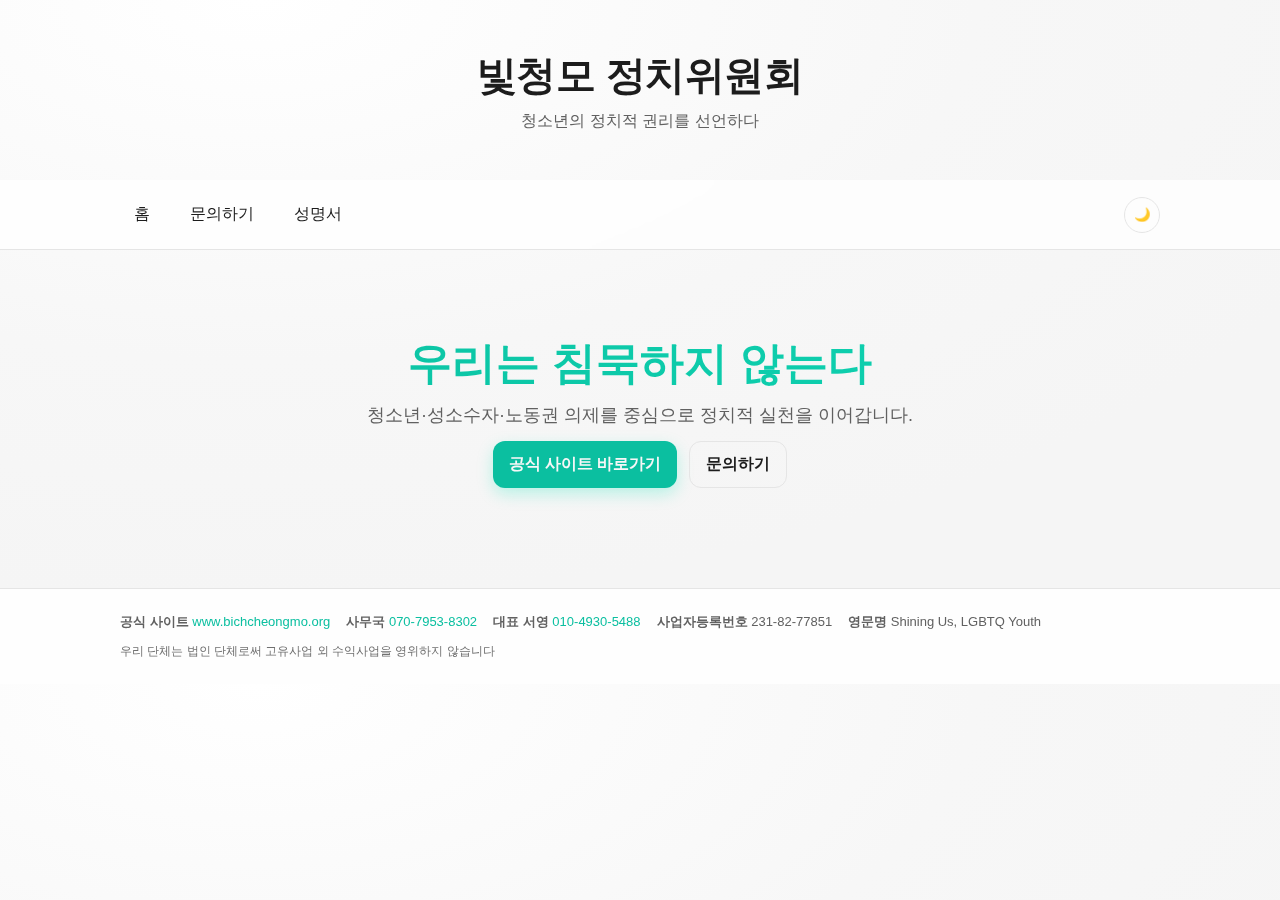
<file: index.html>
<!DOCTYPE html>
<html lang="ko">
<head>
  <meta charset="UTF-8">
  <title>빛청모 정치위원회</title>
  <link rel="stylesheet" href="style.css">
</head>
<body>

<header>
  <h1>빛청모 정치위원회</h1>
  <p>청소년의 정치적 권리를 선언하다</p>
</header>

<nav>
  <div class="nav-inner">
    <div class="nav-left">
      <a href="index.html">홈</a>
      <a href="contact.html">문의하기</a>
      <a href="statements.html">성명서</a>
    </div>
    <div class="nav-auth">
      <button class="icon-btn" id="theme-toggle" type="button" aria-label="라이트모드">☀️</button>
    </div>
  </div>
</nav>

<section class="hero">
  <h2>우리는 침묵하지 않는다</h2>
  <p>청소년·성소수자·노동권 의제를 중심으로 정치적 실천을 이어갑니다.</p>
  <div class="hero-actions">
    <a class="btn" href="https://www.bichcheongmo.org" target="_blank" rel="noopener">공식 사이트 바로가기</a>
    <a class="btn-outline" href="contact.html">문의하기</a>
  </div>
</section>


<footer>
  <div class="footer-inner">
    <div class="footer-meta">
      <span><strong>공식 사이트</strong> <a href="https://www.bichcheongmo.org" target="_blank" rel="noopener">www.bichcheongmo.org</a></span>
      <span><strong>사무국</strong> <a href="tel:070-7953-8302">070-7953-8302</a></span>
      <span><strong>대표 서영</strong> <a href="tel:010-4930-5488">010-4930-5488</a></span>
      <span><strong>사업자등록번호</strong> 231-82-77851</span>
      <span><strong>영문명</strong> Shining Us, LGBTQ Youth</span>
    </div>
    <div class="footer-note">
      우리 단체는 법인 단체로써 고유사업 외 수익사업을 영위하지 않습니다
    </div>
  </div>
</footer>
<script src="script.js"></script>
</body>
</html>
</file>
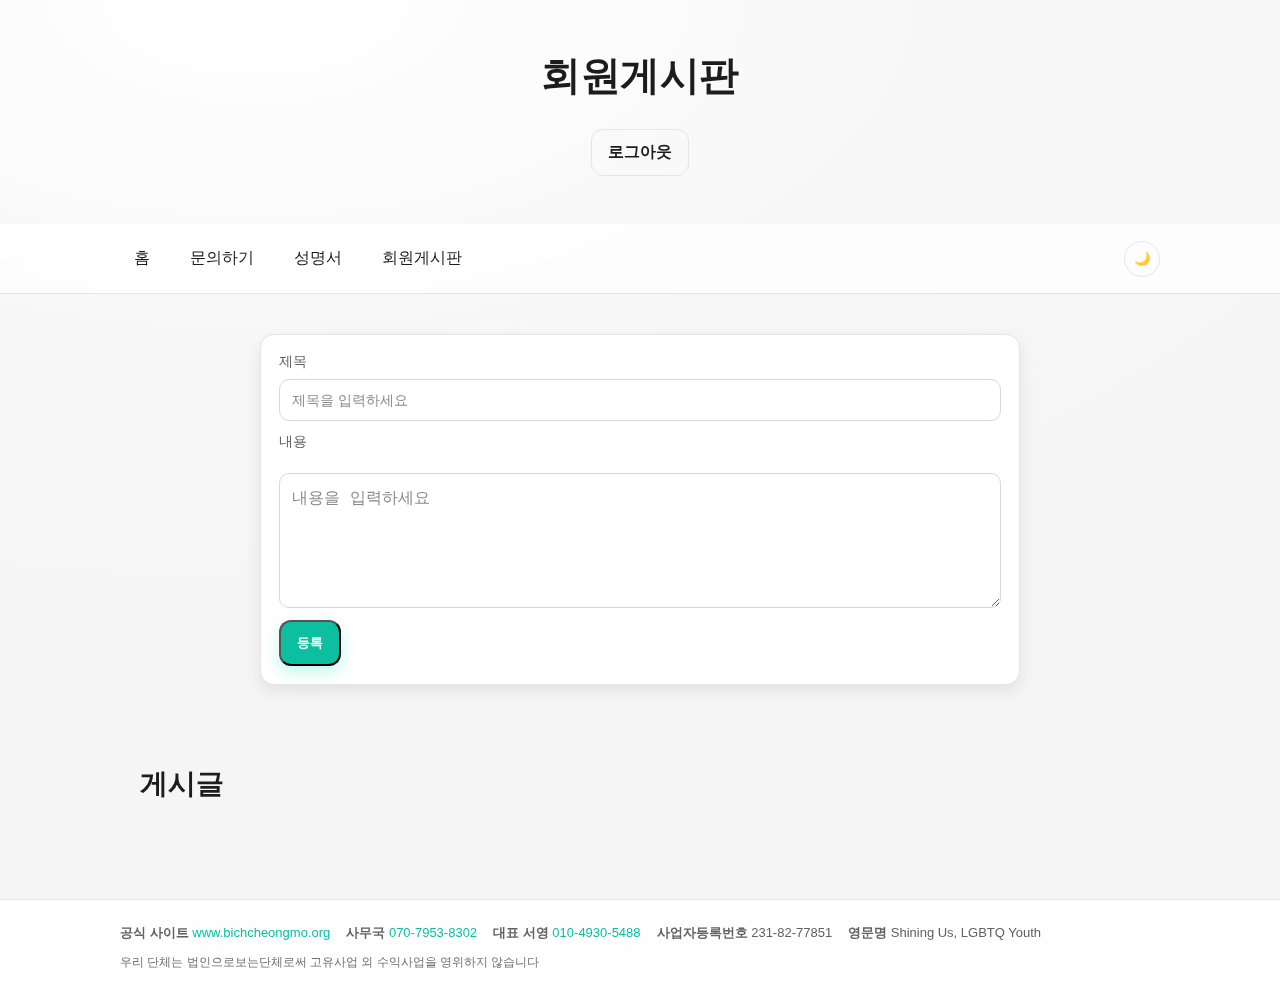
<file: board.html>
<!DOCTYPE html>
<html lang="ko">
<head>
  <meta charset="UTF-8">
  <title>회원게시판 | 빛청모 정치위원회</title>
  <link rel="stylesheet" href="style.css">
  <meta name="viewport" content="width=device-width, initial-scale=1.0">
</head>
<body>

<header>
  <h1>회원게시판</h1>
  <p id="board-welcome"></p>
  <div class="hero-actions" style="margin-top:18px;">
    <a class="btn-outline" id="logout-btn" href="javascript:void(0)">로그아웃</a>
  </div>
</header>

<nav>
  <div class="nav-inner">
    <div class="nav-left">
      <a href="index.html">홈</a>
      <a href="contact.html">문의하기</a>
      <a href="statements.html">성명서</a>
      <a href="board.html">회원게시판</a>
    </div>
    <div class="nav-auth">
      <button class="icon-btn" id="theme-toggle" type="button" aria-label="라이트모드">☀️</button>
      <a class="btn-outline" id="logout-btn" href="javascript:void(0)">로그아웃</a>
    </div>
  </div>
</nav>

<section class="detail">
  <form id="post-form" class="form">
    <div class="form-row">
      <label for="title">제목</label>
      <input id="title" name="title" type="text" required placeholder="제목을 입력하세요">
    </div>
    <div class="form-row">
      <label for="content">내용</label>
      <textarea id="content" name="content" rows="4" required placeholder="내용을 입력하세요"></textarea>
    </div>
    <div class="form-actions">
      <button class="btn" type="submit">등록</button>
    </div>
  </form>
</section>

<section class="latest">
  <h2>게시글</h2>
  <div id="board-list"></div>
</section>

<footer>
  <div class="footer-inner">
    <div class="footer-meta">
      <span><strong>공식 사이트</strong> <a href="https://www.bichcheongmo.org" target="_blank" rel="noopener">www.bichcheongmo.org</a></span>
      <span><strong>사무국</strong> <a href="tel:070-7953-8302">070-7953-8302</a></span>
      <span><strong>대표 서영</strong> <a href="tel:010-4930-5488">010-4930-5488</a></span>
      <span><strong>사업자등록번호</strong> 231-82-77851</span>
      <span><strong>영문명</strong> Shining Us, LGBTQ Youth</span>
    </div>
    <div class="footer-note">
      우리 단체는 법인으로보는단체로써 고유사업 외 수익사업을 영위하지 않습니다
    </div>
  </div>
</footer>

<script src="script.js"></script>
</body>
</html>
</file>
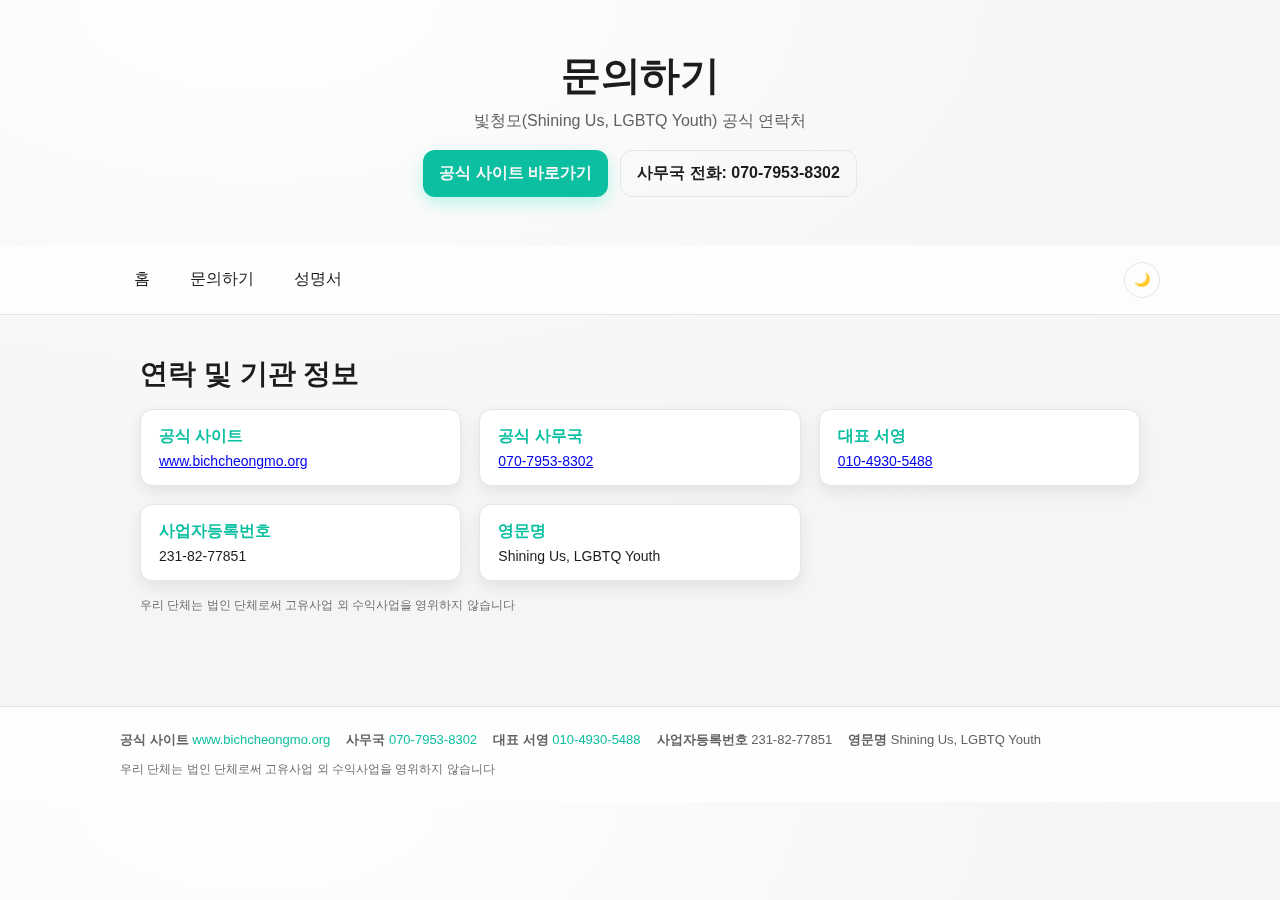
<file: contact.html>
<!DOCTYPE html>
<html lang="ko">
<head>
  <meta charset="UTF-8">
  <title>문의하기 | 빛청모 정치위원회</title>
  <link rel="stylesheet" href="style.css">
  <meta name="viewport" content="width=device-width, initial-scale=1.0">
</head>
<body>

<header>
  <h1>문의하기</h1>
  <p>빛청모(Shining Us, LGBTQ Youth) 공식 연락처</p>
  <div class="hero-actions" style="margin-top:18px;">
    <a class="btn" href="https://www.bichcheongmo.org" target="_blank" rel="noopener">공식 사이트 바로가기</a>
    <a class="btn-outline" href="tel:070-7953-8302">사무국 전화: 070-7953-8302</a>
  </div>
  </header>

<nav>
  <div class="nav-inner">
    <div class="nav-left">
      <a href="index.html">홈</a>
      <a href="contact.html">문의하기</a>
      <a href="statements.html">성명서</a>
    </div>
    <div class="nav-auth">
      <button class="icon-btn" id="theme-toggle" type="button" aria-label="라이트모드">☀️</button>
    </div>
  </div>
</nav>

<section class="detail" aria-labelledby="contact-title">
  <h1 id="contact-title">연락 및 기관 정보</h1>
  <div class="contact-grid">
    <div class="contact-card">
      <h3>공식 사이트</h3>
      <p><a href="https://www.bichcheongmo.org" target="_blank" rel="noopener">www.bichcheongmo.org</a></p>
    </div>
    <div class="contact-card">
      <h3>공식 사무국</h3>
      <p><a href="tel:070-7953-8302">070-7953-8302</a></p>
    </div>
    <div class="contact-card">
      <h3>대표 서영</h3>
      <p><a href="tel:010-4930-5488">010-4930-5488</a></p>
    </div>
    <div class="contact-card">
      <h3>사업자등록번호</h3>
      <p>231-82-77851</p>
    </div>
    <div class="contact-card">
      <h3>영문명</h3>
      <p>Shining Us, LGBTQ Youth</p>
    </div>
  </div>
  <p class="footer-note" style="margin-top:16px;">
    우리 단체는 법인 단체로써 고유사업 외 수익사업을 영위하지 않습니다
  </p>
</section>

<footer>
  <div class="footer-inner">
    <div class="footer-meta">
      <span><strong>공식 사이트</strong> <a href="https://www.bichcheongmo.org" target="_blank" rel="noopener">www.bichcheongmo.org</a></span>
      <span><strong>사무국</strong> <a href="tel:070-7953-8302">070-7953-8302</a></span>
      <span><strong>대표 서영</strong> <a href="tel:010-4930-5488">010-4930-5488</a></span>
      <span><strong>사업자등록번호</strong> 231-82-77851</span>
      <span><strong>영문명</strong> Shining Us, LGBTQ Youth</span>
    </div>
    <div class="footer-note">
      우리 단체는 법인 단체로써 고유사업 외 수익사업을 영위하지 않습니다
    </div>
  </div>
</footer>

<script src="script.js"></script>
</body>
</html>
</file>
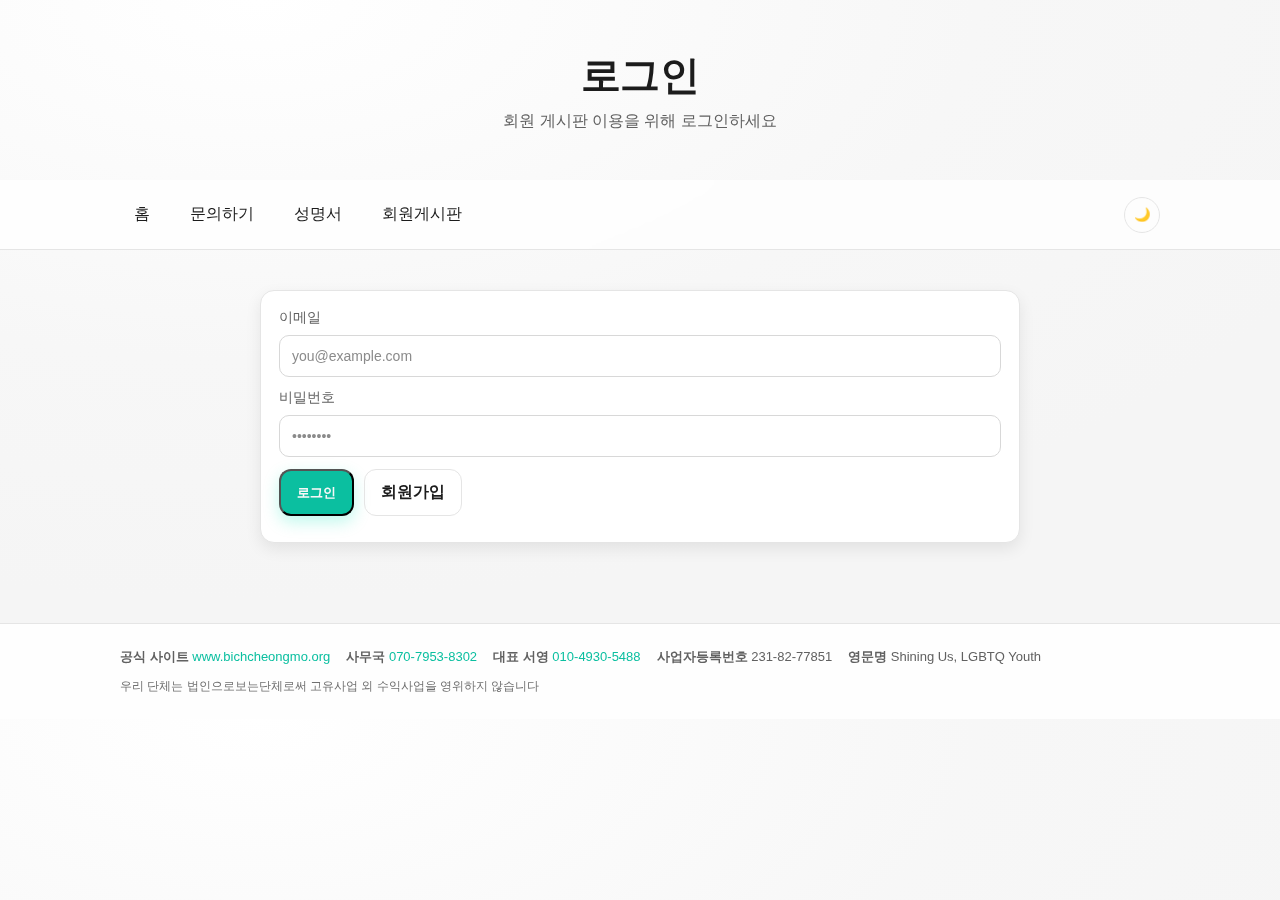
<file: login.html>
<!DOCTYPE html>
<html lang="ko">
<head>
  <meta charset="UTF-8">
  <title>로그인 | 빛청모 정치위원회</title>
  <link rel="stylesheet" href="style.css">
  <meta name="viewport" content="width=device-width, initial-scale=1.0">
</head>
<body>

<header>
  <h1>로그인</h1>
  <p>회원 게시판 이용을 위해 로그인하세요</p>
</header>

<nav>
  <div class="nav-inner">
    <div class="nav-left">
      <a href="index.html">홈</a>
      <a href="contact.html">문의하기</a>
      <a href="statements.html">성명서</a>
      <a href="board.html">회원게시판</a>
    </div>
    <div class="nav-auth">
      <button class="icon-btn" id="theme-toggle" type="button" aria-label="라이트모드">☀️</button>
      <a class="btn" href="register.html">회원가입</a>
    </div>
  </div>
</nav>

<section class="detail">
  <form id="login-form" class="form">
    <div class="form-row">
      <label for="email">이메일</label>
      <input id="email" name="email" type="email" required placeholder="you@example.com">
    </div>
    <div class="form-row">
      <label for="password">비밀번호</label>
      <input id="password" name="password" type="password" required placeholder="••••••••">
    </div>
    <div class="form-actions">
      <button class="btn" type="submit">로그인</button>
      <a class="btn-outline" href="register.html">회원가입</a>
    </div>
    <p id="login-error" class="form-error"></p>
  </form>
</section>

<footer>
  <div class="footer-inner">
    <div class="footer-meta">
      <span><strong>공식 사이트</strong> <a href="https://www.bichcheongmo.org" target="_blank" rel="noopener">www.bichcheongmo.org</a></span>
      <span><strong>사무국</strong> <a href="tel:070-7953-8302">070-7953-8302</a></span>
      <span><strong>대표 서영</strong> <a href="tel:010-4930-5488">010-4930-5488</a></span>
      <span><strong>사업자등록번호</strong> 231-82-77851</span>
      <span><strong>영문명</strong> Shining Us, LGBTQ Youth</span>
    </div>
    <div class="footer-note">
      우리 단체는 법인으로보는단체로써 고유사업 외 수익사업을 영위하지 않습니다
    </div>
  </div>
</footer>

<script src="script.js"></script>
</body>
</html>
</file>
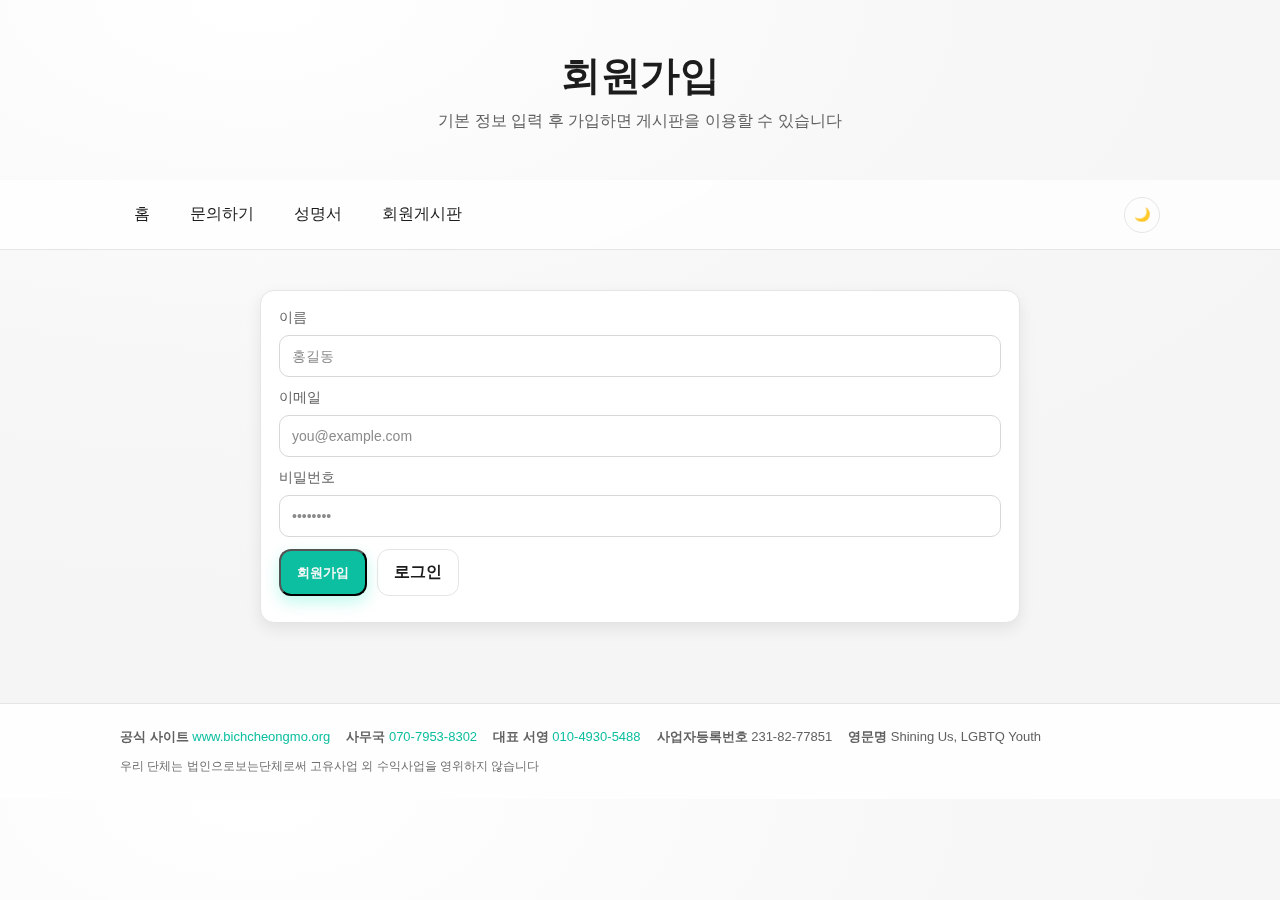
<file: register.html>
<!DOCTYPE html>
<html lang="ko">
<head>
  <meta charset="UTF-8">
  <title>회원가입 | 빛청모 정치위원회</title>
  <link rel="stylesheet" href="style.css">
  <meta name="viewport" content="width=device-width, initial-scale=1.0">
</head>
<body>

<header>
  <h1>회원가입</h1>
  <p>기본 정보 입력 후 가입하면 게시판을 이용할 수 있습니다</p>
</header>

<nav>
  <div class="nav-inner">
    <div class="nav-left">
      <a href="index.html">홈</a>
      <a href="contact.html">문의하기</a>
      <a href="statements.html">성명서</a>
      <a href="board.html">회원게시판</a>
    </div>
    <div class="nav-auth">
      <button class="icon-btn" id="theme-toggle" type="button" aria-label="라이트모드">☀️</button>
      <a class="btn-outline" href="login.html">로그인</a>
    </div>
  </div>
</nav>

<section class="detail">
  <form id="register-form" class="form">
    <div class="form-row">
      <label for="name">이름</label>
      <input id="name" name="name" type="text" required placeholder="홍길동">
    </div>
    <div class="form-row">
      <label for="email">이메일</label>
      <input id="email" name="email" type="email" required placeholder="you@example.com">
    </div>
    <div class="form-row">
      <label for="password">비밀번호</label>
      <input id="password" name="password" type="password" required placeholder="••••••••">
    </div>
    <div class="form-actions">
      <button class="btn" type="submit">회원가입</button>
      <a class="btn-outline" href="login.html">로그인</a>
    </div>
    <p id="register-error" class="form-error"></p>
  </form>
</section>

<footer>
  <div class="footer-inner">
    <div class="footer-meta">
      <span><strong>공식 사이트</strong> <a href="https://www.bichcheongmo.org" target="_blank" rel="noopener">www.bichcheongmo.org</a></span>
      <span><strong>사무국</strong> <a href="tel:070-7953-8302">070-7953-8302</a></span>
      <span><strong>대표 서영</strong> <a href="tel:010-4930-5488">010-4930-5488</a></span>
      <span><strong>사업자등록번호</strong> 231-82-77851</span>
      <span><strong>영문명</strong> Shining Us, LGBTQ Youth</span>
    </div>
    <div class="footer-note">
      우리 단체는 법인으로보는단체로써 고유사업 외 수익사업을 영위하지 않습니다
    </div>
  </div>
</footer>

<script src="script.js"></script>
</body>
</html>
</file>
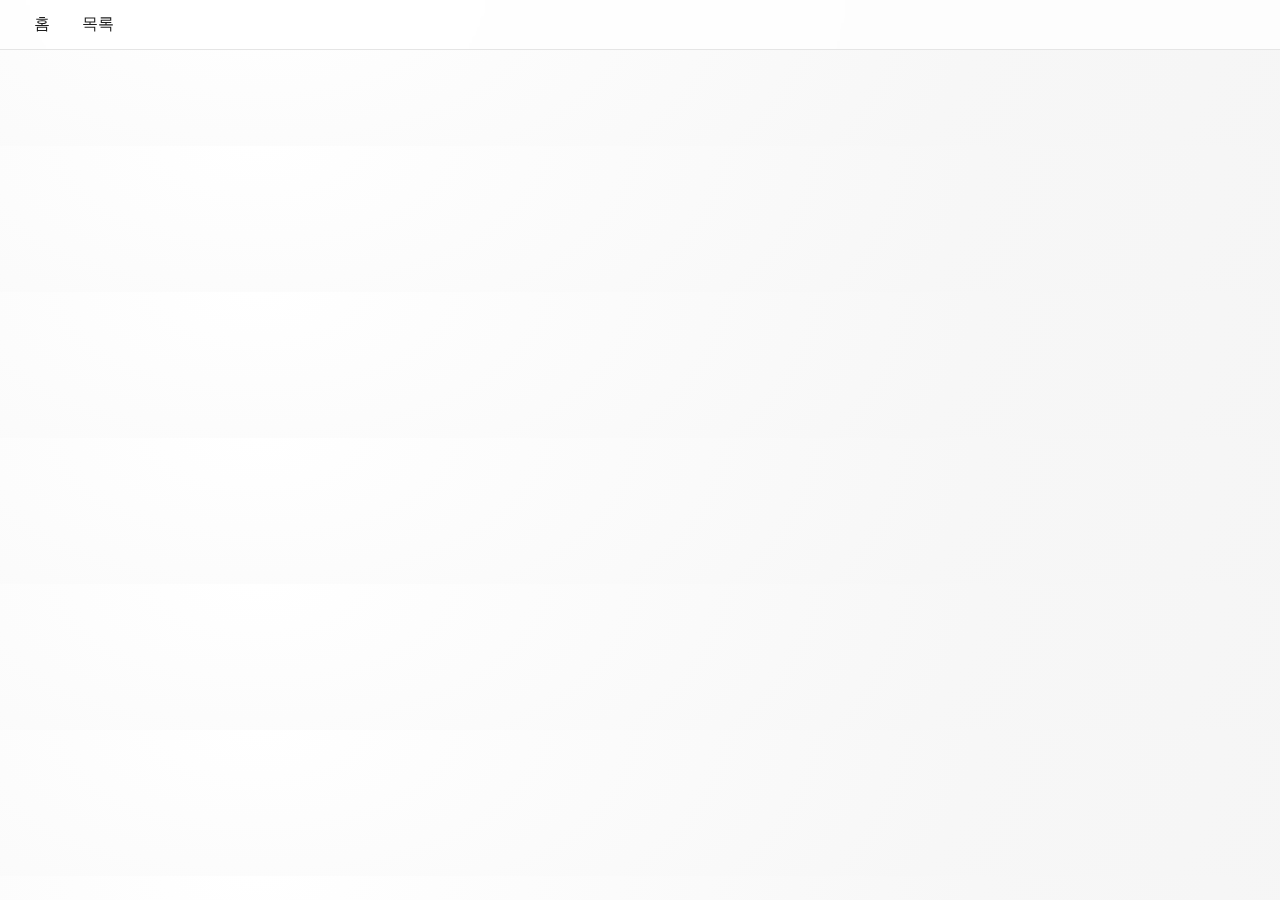
<file: statement.html>
<!DOCTYPE html>
<html lang="ko">
<head>
  <meta charset="UTF-8">
  <title>성명서 | 빛청모 정치위원회</title>
  <link rel="stylesheet" href="style.css">
</head>
<body>

<nav>
  <a href="index.html">홈</a>
  <a href="statements.html">목록</a>
</nav>

<section class="detail">
  <h1 id="title"></h1>
  <p id="date"></p>
  <div id="content"></div>
</section>

<script src="script.js"></script>
</body>
</html>
</file>
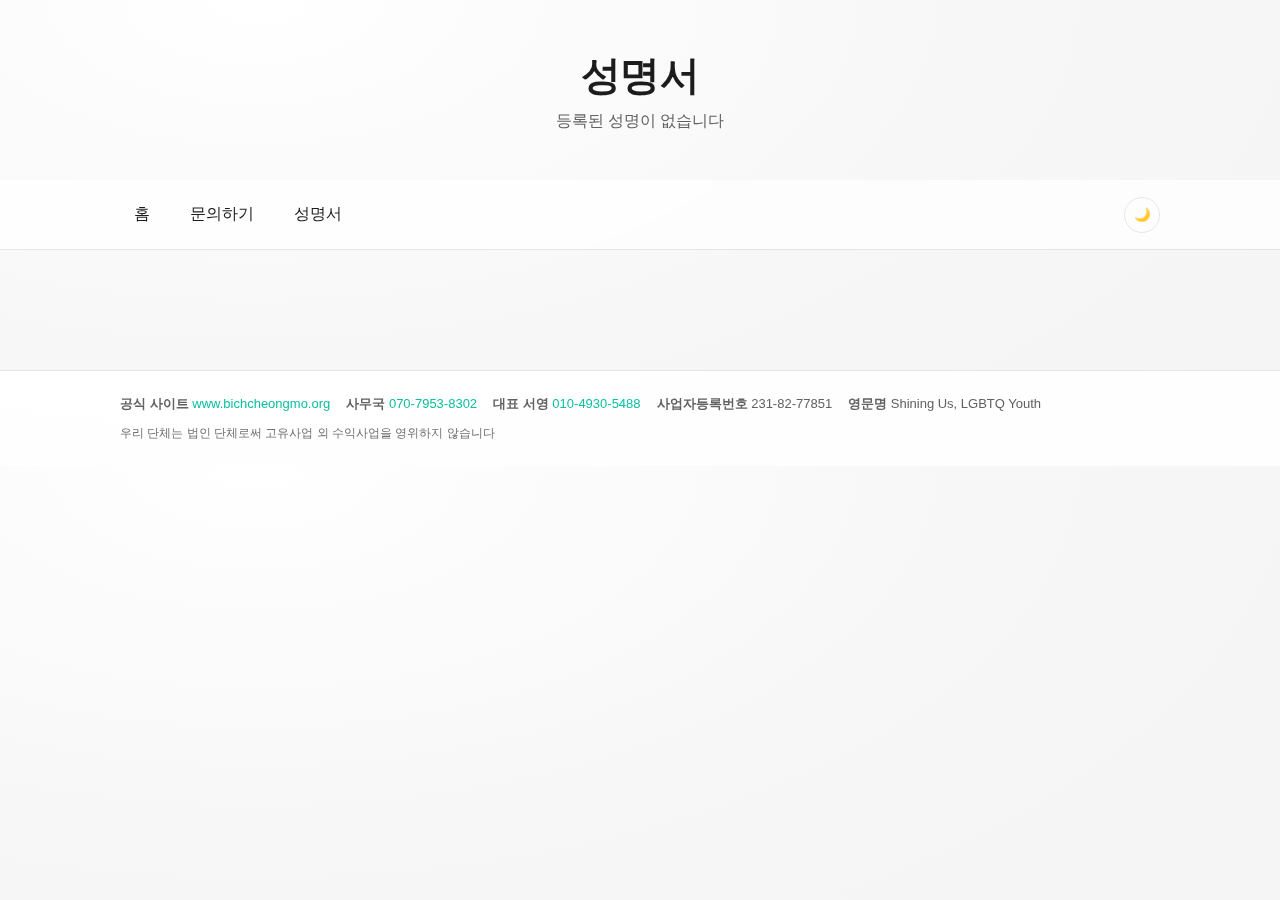
<file: statements.html>
<!DOCTYPE html>
<html lang="ko">
<head>
  <meta charset="UTF-8">
  <title>성명서 | 빛청모 정치위원회</title>
  <link rel="stylesheet" href="style.css">
  <meta name="viewport" content="width=device-width, initial-scale=1.0">
</head>
<body>

<header>
  <h1>성명서</h1>
  <p class="hero-sub">등록된 성명이 없습니다</p>
</header>

<nav>
  <div class="nav-inner">
    <div class="nav-left">
      <a href="index.html">홈</a>
      <a href="contact.html">문의하기</a>
      <a href="statements.html">성명서</a>
    </div>
    <div class="nav-auth">
      <button class="icon-btn" id="theme-toggle" type="button" aria-label="라이트모드">☀️</button>
    </div>
  </div>
</nav>

<section class="statements">
  <div id="statement-list"></div>
</section>

<footer>
  <div class="footer-inner">
    <div class="footer-meta">
      <span><strong>공식 사이트</strong> <a href="https://www.bichcheongmo.org" target="_blank" rel="noopener">www.bichcheongmo.org</a></span>
      <span><strong>사무국</strong> <a href="tel:070-7953-8302">070-7953-8302</a></span>
      <span><strong>대표 서영</strong> <a href="tel:010-4930-5488">010-4930-5488</a></span>
      <span><strong>사업자등록번호</strong> 231-82-77851</span>
      <span><strong>영문명</strong> Shining Us, LGBTQ Youth</span>
    </div>
    <div class="footer-note">
      우리 단체는 법인 단체로써 고유사업 외 수익사업을 영위하지 않습니다
    </div>
  </div>
</footer>

<script src="script.js"></script>
</body>
</html>
</file>
<file: style.css>
:root {
  --bg: #0b0b0b;
  --bg-2: #121212;
  --text: #eaeaea;
  --muted: #b5b5b5;
  --accent: #00e6b8;
  --accent-2: #71f3d8;
  --card: #161616;
  --border: #262626;
  --shadow: 0 10px 25px rgba(0, 0, 0, 0.35);
}

:root[data-theme="light"] {
  --bg: #f7f7f7;
  --bg-2: #ffffff;
  --text: #1c1c1c;
  --muted: #616161;
  --accent: #0bbfa0;
  --accent-2: #0fd5b3;
  --card: #ffffff;
  --border: #e5e5e5;
  --shadow: 0 10px 25px rgba(0, 0, 0, 0.08);
}

* {
  box-sizing: border-box;
}

body {
  margin: 0;
  font-family: Pretendard, -apple-system, BlinkMacSystemFont, Segoe UI, Roboto, Noto Sans KR, sans-serif;
  background: radial-gradient(1200px 600px at 20% 0%, var(--bg-2) 0, var(--bg) 60%, #0a0a0a 100%);
  color: var(--text);
  color-scheme: dark;
  -webkit-font-smoothing: antialiased;
  -moz-osx-font-smoothing: grayscale;
}

:root[data-theme="light"] body {
  background: radial-gradient(1200px 600px at 20% 0%, var(--bg-2) 0, var(--bg) 60%, #f5f5f5 100%);
  color-scheme: light;
}

header {
  text-align: center;
  padding: 48px 20px;
  background: transparent;
}

header h1 {
  margin: 0 0 8px;
  font-size: 40px;
  letter-spacing: -0.5px;
}

header p {
  margin: 0;
  color: var(--muted);
  font-size: 16px;
}

nav {
  display: block;
  padding: 14px 20px;
  background: linear-gradient(0deg, rgba(26,26,26,0.7), rgba(26,26,26,0.4));
  backdrop-filter: saturate(140%) blur(8px);
  position: sticky;
  top: 0;
  z-index: 10;
  border-bottom: 1px solid var(--border);
}

:root[data-theme="light"] nav {
  background: rgba(255,255,255,0.75);
}

.nav-inner {
  max-width: 1040px;
  margin: 0 auto;
  display: flex;
  align-items: center;
  justify-content: space-between;
  gap: 10px;
}

.nav-left, .nav-auth {
  display: flex;
  align-items: center;
  gap: 12px;
}

nav a {
  color: var(--text);
  text-decoration: none;
  padding: 10px 14px;
  border-radius: 10px;
  transition: 0.2s;
}

nav a:hover {
  color: var(--accent);
  background: rgba(255,255,255,0.04);
}

nav a:focus-visible {
  outline: 2px solid var(--accent);
  outline-offset: 2px;
  border-radius: 10px;
}

.nav-auth .btn {
  padding: 10px 14px;
  border-radius: 10px;
}

.nav-auth .btn-outline {
  padding: 10px 14px;
  border-radius: 10px;
}

.icon-btn {
  width: 36px;
  height: 36px;
  display: inline-flex;
  align-items: center;
  justify-content: center;
  border: 1px solid var(--border);
  border-radius: 9999px;
  background: transparent;
  color: var(--text);
  cursor: pointer;
  transition: 0.15s ease;
}

.icon-btn:hover {
  background: rgba(255,255,255,0.05);
}

:root[data-theme="light"] .icon-btn:hover {
  background: rgba(0,0,0,0.05);
}

@media (max-width: 640px) {
  .nav-inner {
    flex-wrap: wrap;
    gap: 8px;
  }
  .nav-auth {
    width: 100%;
    justify-content: flex-end;
  }
}

.hero {
  padding: 84px 20px 60px;
  text-align: center;
}

.hero h2 {
  margin: 0 0 10px;
  font-size: 44px;
  background: linear-gradient(90deg, var(--accent), var(--accent-2));
  -webkit-background-clip: text;
  background-clip: text;
  color: transparent;
}

.hero p {
  margin: 0;
  color: var(--muted);
  font-size: 18px;
}

.latest, .statements, .detail {
  padding: 40px 20px;
  max-width: 1040px;
  margin: auto;
}

.latest h2, .statements h1, .statements h2, .detail h1 {
  margin: 0 0 16px;
  font-size: 28px;
}

#board-list {
  display: grid;
  grid-template-columns: repeat(auto-fit, minmax(280px, 1fr));
  gap: 22px;
}
#latest-list, #statement-list {
  display: grid;
  grid-template-columns: repeat(auto-fit, minmax(260px, 1fr));
  gap: 22px;
}

.card {
  background: linear-gradient(180deg, rgba(30,30,30,0.95), rgba(22,22,22,0.95));
  border: 1px solid var(--border);
  padding: 18px 20px;
  border-radius: 14px;
  cursor: pointer;
  transition: transform 0.18s ease, box-shadow 0.18s ease, border-color 0.18s ease;
  box-shadow: var(--shadow);
  will-change: transform;
}

:root[data-theme="light"] .card {
  background: #ffffff;
}

.card:hover {
  transform: translateY(-3px);
  box-shadow: 0 14px 32px rgba(0,0,0,0.45);
  border-color: #2f2f2f;
}

.card h3 {
  margin: 0 0 8px;
  font-size: 20px;
}

.card p {
  margin: 0;
  color: var(--muted);
  font-size: 14px;
}

.detail p#date {
  color: var(--muted);
  font-size: 14px;
}

.detail #content {
  margin-top: 14px;
  line-height: 1.7;
  font-size: 16px;
}

.form {
  max-width: 760px;
  margin: 0 auto;
  background: linear-gradient(180deg, rgba(30,30,30,0.95), rgba(22,22,22,0.95));
  border: 1px solid var(--border);
  padding: 18px 18px;
  border-radius: 14px;
}

:root[data-theme="light"] .form {
  background: #ffffff;
  border-color: #e5e5e5;
  box-shadow: 0 6px 16px rgba(0,0,0,0.08);
}

.form-row {
  display: grid;
  gap: 8px;
  margin-bottom: 12px;
}

.form-row label {
  color: var(--muted);
  font-size: 14px;
}

.form-row input,
.form-row textarea {
  width: 100%;
  background: var(--card);
  color: var(--text);
  border: 1px solid var(--border);
  border-radius: 10px;
  padding: 12px 12px;
  font-size: 14px;
}

:root[data-theme="light"] .form-row input,
:root[data-theme="light"] .form-row textarea {
  background: #ffffff;
  border-color: #d8d8d8;
}

.form-row input:focus,
.form-row textarea:focus {
  outline: 2px solid var(--accent);
  outline-offset: 2px;
  border-color: var(--accent);
}

.form-row input::placeholder,
.form-row textarea::placeholder {
  color: #8b8b8b;
}

.form-actions {
  display: flex;
  gap: 10px;
  margin-top: 8px;
}

.form-error {
  color: #ff7b7b;
  font-size: 13px;
  margin: 8px 0 0;
}

.board-actions {
  display: flex;
  gap: 8px;
  margin-top: 12px;
}
.hero-actions {
  display: inline-flex;
  gap: 12px;
  margin-top: 14px;
}

.btn {
  display: inline-flex;
  align-items: center;
  gap: 8px;
  padding: 12px 16px;
  border-radius: 12px;
  font-weight: 600;
  color: var(--bg);
  background: var(--accent);
  text-decoration: none;
  box-shadow: 0 6px 16px rgba(0, 230, 184, 0.25);
  transition: transform 0.15s ease, box-shadow 0.15s ease;
}

.btn:hover {
  transform: translateY(-1px);
  box-shadow: 0 10px 22px rgba(0, 230, 184, 0.3);
}

.btn-outline {
  display: inline-flex;
  align-items: center;
  gap: 8px;
  padding: 12px 16px;
  border-radius: 12px;
  font-weight: 600;
  color: var(--text);
  background: transparent;
  border: 1px solid var(--border);
  text-decoration: none;
  transition: 0.15s ease;
}

.btn-outline:hover {
  border-color: #2f2f2f;
  background: rgba(255,255,255,0.03);
}

:root[data-theme="light"] .btn-outline:hover {
  background: rgba(0,0,0,0.03);
  border-color: #d8d8d8;
}

.contact-grid {
  display: grid;
  grid-template-columns: repeat(auto-fit, minmax(240px, 1fr));
  gap: 18px;
}

.contact-card {
  background: linear-gradient(180deg, rgba(30,30,30,0.95), rgba(22,22,22,0.95));
  border: 1px solid var(--border);
  padding: 16px 18px;
  border-radius: 12px;
}

:root[data-theme="light"] .contact-card {
  background: #ffffff;
  border-color: #e5e5e5;
  box-shadow: 0 6px 16px rgba(0,0,0,0.08);
}

.contact-card h3 {
  margin: 0 0 6px;
  font-size: 16px;
  color: var(--accent);
}

.contact-card p {
  margin: 0;
  font-size: 14px;
}

footer {
  background: linear-gradient(180deg, rgba(18,18,18,0.9), rgba(10,10,10,0.95));
  border-top: 1px solid var(--border);
  padding: 24px 20px;
  margin-top: 40px;
}

:root[data-theme="light"] footer {
  background: rgba(255,255,255,0.9);
  border-top: 1px solid #e5e5e5;
}

.footer-inner {
  max-width: 1040px;
  margin: auto;
  display: grid;
  gap: 12px;
}

.footer-meta {
  display: flex;
  flex-wrap: wrap;
  gap: 10px 16px;
  color: var(--muted);
  font-size: 13px;
}

.footer-meta a {
  color: var(--accent);
  text-decoration: none;
}

.footer-note {
  color: var(--muted);
  font-size: 12px;
  opacity: 0.9;
}

@media (max-width: 640px) {
  header h1 {
    font-size: 32px;
  }
  .hero h2 {
    font-size: 34px;
  }
  .latest, .statements, .detail {
    padding: 28px 16px;
  }
}
</file>
